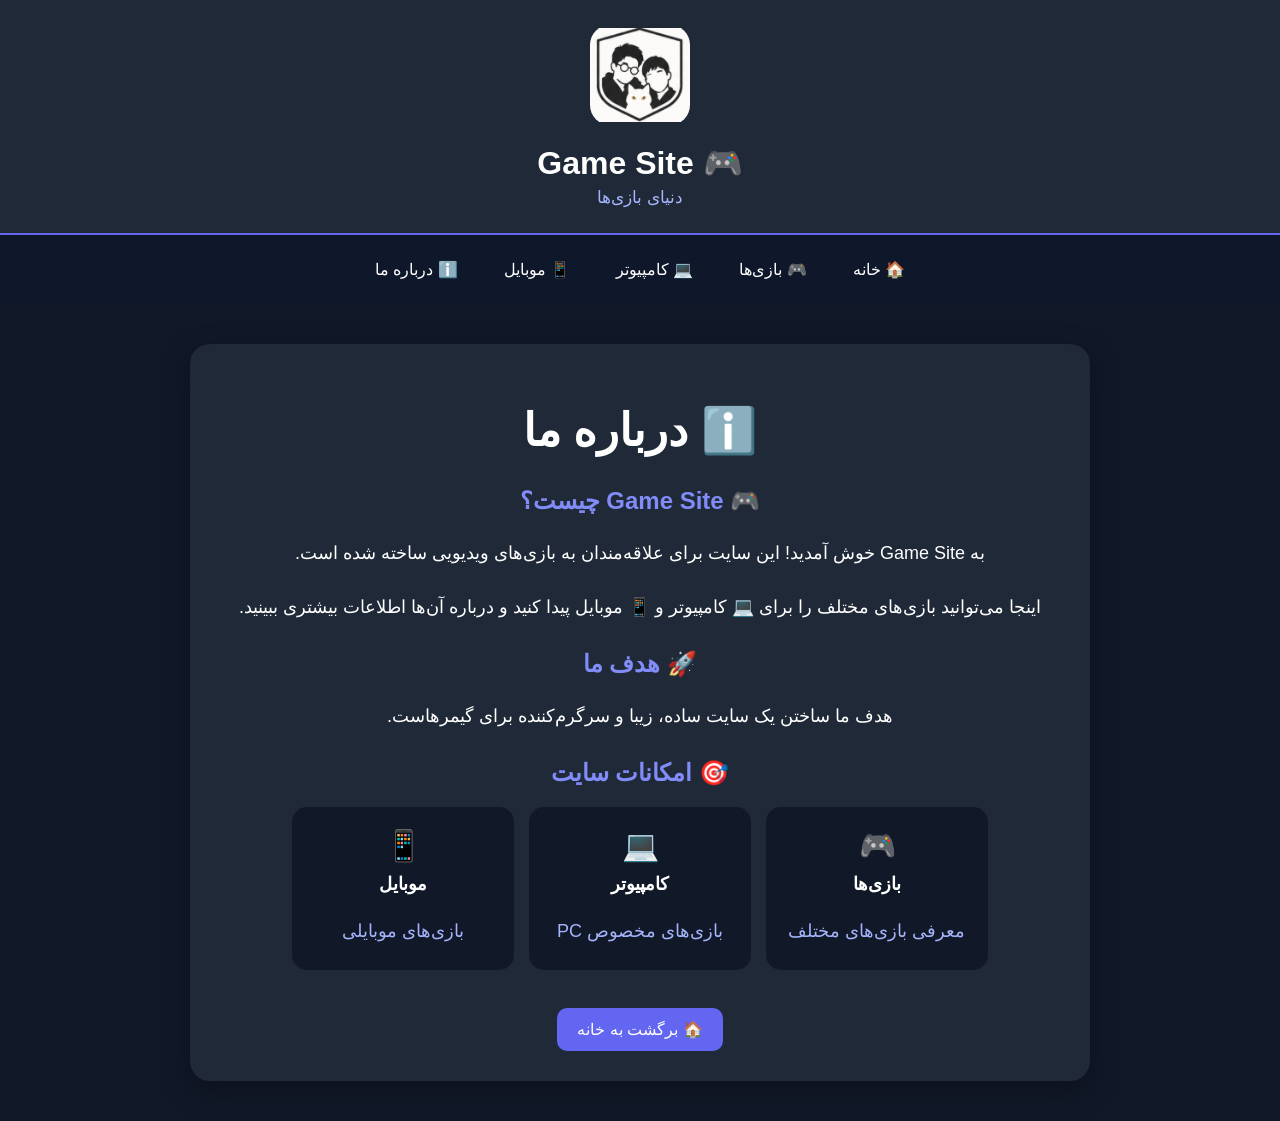
<file: about.html>
<!DOCTYPE html>
<html lang="fa" dir="rtl">

<head>
    <meta charset="UTF-8">
    <meta name="viewport" content="width=device-width, initial-scale=1.0">
    <title>درباره ما | Game Site</title>
    <link rel="stylesheet" href="style.css">
</head>

<body>
<header class="site-header">

    <img src="images/endersam%20amp.png" alt="لوگوی سایت">

    <h1>🎮 Game Site</h1>
    <p>دنیای بازی‌ها</p>

</header>
    <nav>
        <button class="menu-btn" onclick="toggleMenu()">☰</button>

        <a href="index.html">🏠 خانه</a>
        <a href="games.html">🎮 بازی‌ها</a>
        <a href="computer.html">💻 کامپیوتر</a>
        <a href="mobile.html">📱 موبایل</a>
        <a href="about.html">ℹ️ درباره ما</a>
    </nav>

    <main class="game-page">

        <div class="game-info">

            <h1>ℹ️ درباره ما</h1>

            <h2>🎮 Game Site چیست؟</h2>

            <p>
                به Game Site خوش آمدید!
                این سایت برای علاقه‌مندان به بازی‌های ویدیویی ساخته شده است.
            </p>

            <p>
                اینجا می‌توانید بازی‌های مختلف را برای
                💻 کامپیوتر و 📱 موبایل پیدا کنید
                و درباره آن‌ها اطلاعات بیشتری ببینید.
            </p>

            <h2>🚀 هدف ما</h2>

            <p>
                هدف ما ساختن یک سایت ساده، زیبا و سرگرم‌کننده
                برای گیمرهاست.
            </p>

            <h2>🎯 امکانات سایت</h2>

            <div class="game-stats">

                <div class="stat">
                    <span>🎮</span>
                    <strong>بازی‌ها</strong>
                    <p>معرفی بازی‌های مختلف</p>
                </div>

                <div class="stat">
                    <span>💻</span>
                    <strong>کامپیوتر</strong>
                    <p>بازی‌های مخصوص PC</p>
                </div>

                <div class="stat">
                    <span>📱</span>
                    <strong>موبایل</strong>
                    <p>بازی‌های موبایلی</p>
                </div>

            </div>

            <br>

            <button onclick="location.href='index.html'">
                🏠 برگشت به خانه
            </button>

        </div>

    </main>

    <script src="script.js"></script>

</body>
</html>
</file>
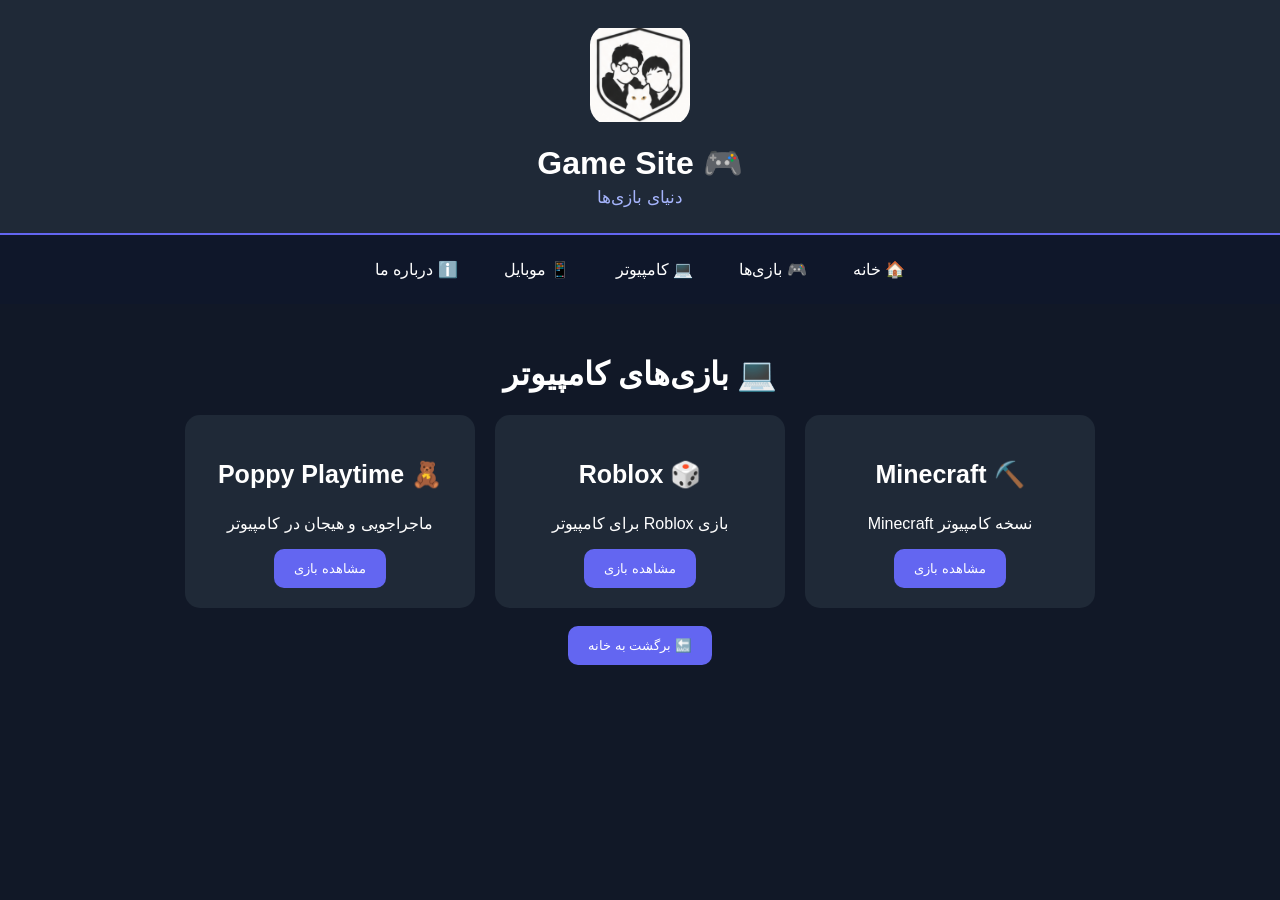
<file: computer.html>
<!DOCTYPE html>
<html lang="fa" dir="rtl">

<head>
    <meta charset="UTF-8">
    <meta name="viewport" content="width=device-width, initial-scale=1.0">
    <title>بازی‌های کامپیوتر | Game Site</title>
    <link rel="stylesheet" href="style.css">
</head>

<body>
<header class="site-header">

    <img src="images/endersam%20amp.png" alt="لوگوی سایت">

    <h1>🎮 Game Site</h1>
    <p>دنیای بازی‌ها</p>

</header>
    <nav>
        <button class="menu-btn" onclick="toggleMenu()">☰</button>

        <a href="index.html">🏠 خانه</a>
        <a href="games.html">🎮 بازی‌ها</a>
        <a href="computer.html">💻 کامپیوتر</a>
        <a href="mobile.html">📱 موبایل</a>
        <a href="about.html">ℹ️ درباره ما</a>
    </nav>

    <main>
        <h1>💻 بازی‌های کامپیوتر</h1>

        <div class="games">

            <div class="game">
                <h3>⛏️ Minecraft</h3>
                <p>نسخه کامپیوتر Minecraft</p>
                <button onclick="location.href='minecraft.html'">
                    مشاهده بازی
                </button>
            </div>

            <div class="game">
                <h3>🎲 Roblox</h3>
                <p>بازی Roblox برای کامپیوتر</p>
                <button onclick="location.href='roblox.html'">
                    مشاهده بازی
                </button>
            </div>

            <div class="game">
                <h3>🧸 Poppy Playtime</h3>
                <p>ماجراجویی و هیجان در کامپیوتر</p>
                <button onclick="location.href='poppy.html'">
                    مشاهده بازی
                </button>
            </div>

        </div>

        <br>

        <button onclick="location.href='index.html'">
            🔙 برگشت به خانه
        </button>

    </main>

    <script src="script.js"></script>

</body>
</html>
</file>
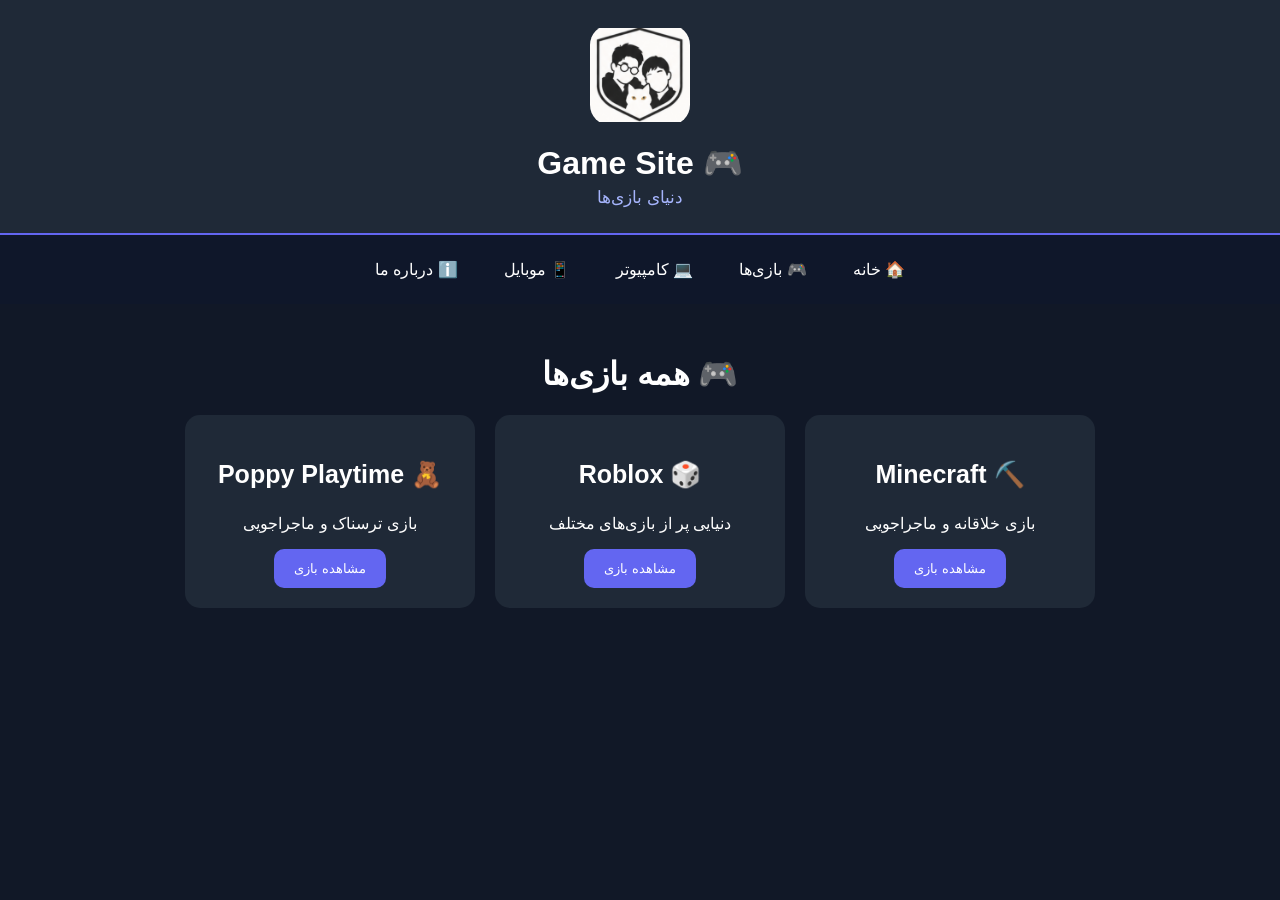
<file: games.html>
<!DOCTYPE html>
<html lang="fa" dir="rtl">

<head>
    <meta charset="UTF-8">
    <meta name="viewport" content="width=device-width, initial-scale=1.0">
    <title>بازی‌ها | Game Site</title>
    <link rel="stylesheet" href="style.css">
</head>

<body>
<header class="site-header">

    <img src="images/endersam%20amp.png" alt="لوگوی سایت">

    <h1>🎮 Game Site</h1>
    <p>دنیای بازی‌ها</p>

</header>
    <nav>
        <button class="menu-btn" onclick="toggleMenu()">☰</button>

        <a href="index.html">🏠 خانه</a>
        <a href="games.html">🎮 بازی‌ها</a>
        <a href="computer.html">💻 کامپیوتر</a>
        <a href="mobile.html">📱 موبایل</a>
        <a href="about.html">ℹ️ درباره ما</a>
    </nav>

    <main>
        <h1>🎮 همه بازی‌ها</h1>

        <div class="games">

            <div class="game">
                <h3>⛏️ Minecraft</h3>
                <p>بازی خلاقانه و ماجراجویی</p>
                <button onclick="location.href='minecraft.html'">
                    مشاهده بازی
                </button>
            </div>

            <div class="game">
                <h3>🎲 Roblox</h3>
                <p>دنیایی پر از بازی‌های مختلف</p>
                <button onclick="location.href='roblox.html'">
                    مشاهده بازی
                </button>
            </div>

            <div class="game">
                <h3>🧸 Poppy Playtime</h3>
                <p>بازی ترسناک و ماجراجویی</p>
                <button onclick="location.href='poppy.html'">
                    مشاهده بازی
                </button>
            </div>

        </div>
    </main>

    <script src="script.js"></script>

</body>
</html>
</file>
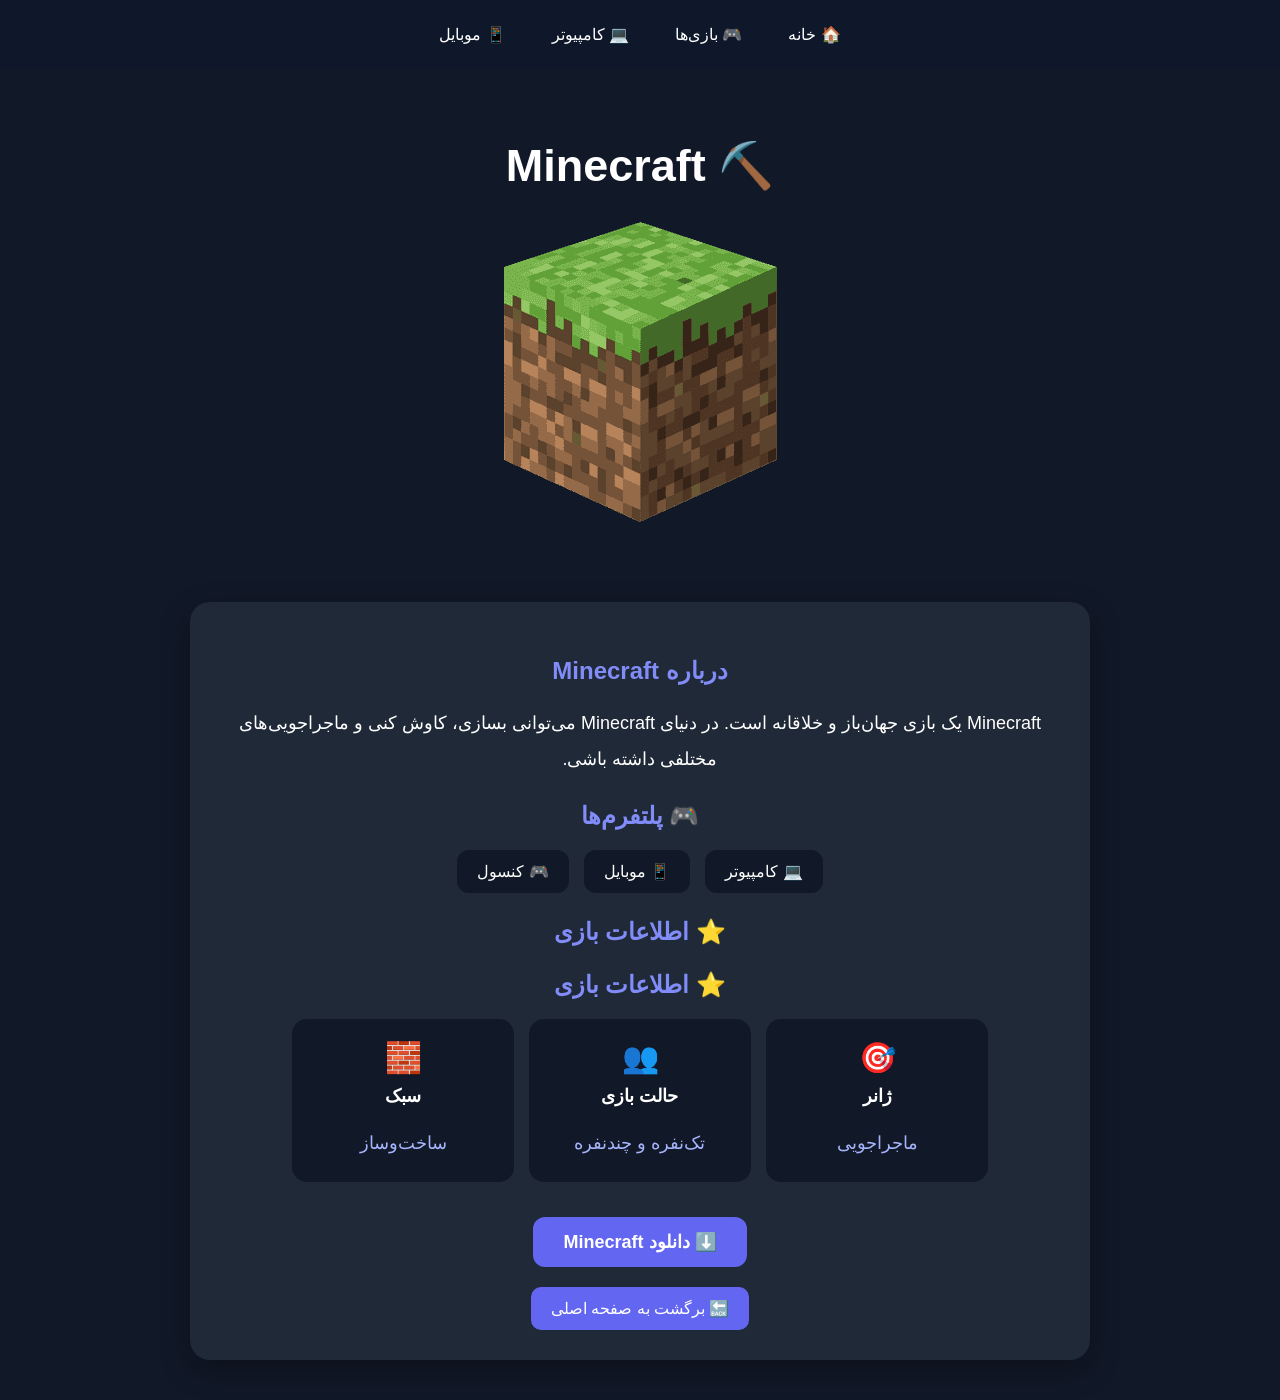
<file: minecraft.html>
<!DOCTYPE html>
<html lang="fa" dir="rtl">

<head>
    <meta charset="UTF-8">
    <meta name="viewport" content="width=device-width, initial-scale=1.0">
    <title>Minecraft | Game Site</title>
    <link rel="stylesheet" href="style.css">
</head>

<body>

    <nav>
        <a href="index.html">🏠 خانه</a>
        <a href="#">🎮 بازی‌ها</a>
        <a href="#">💻 کامپیوتر</a>
        <a href="#">📱 موبایل</a>
    </nav>

  <main class="game-page">

    <h1>⛏️ Minecraft</h1>
  <div class="game-cover">
    <img src="images/minecraft.png" alt="Minecraft">
</div>

        <div class="game-info">

            <h2>درباره Minecraft</h2>

            <p>
                Minecraft یک بازی جهان‌باز و خلاقانه است.
                در دنیای Minecraft می‌توانی بسازی، کاوش کنی
                و ماجراجویی‌های مختلفی داشته باشی.
            </p>

            <h2>🎮 پلتفرم‌ها</h2>

            <div class="platforms">
                <span>💻 کامپیوتر</span>
                <span>📱 موبایل</span>
                <span>🎮 کنسول</span>
            </div>

            <h2>⭐ اطلاعات بازی</h2>

            <h2>⭐ اطلاعات بازی</h2>

<div class="game-stats">

    <div class="stat">
        <span>🎯</span>
        <strong>ژانر</strong>
        <p>ماجراجویی</p>
    </div>

    <div class="stat">
        <span>👥</span>
        <strong>حالت بازی</strong>
        <p>تک‌نفره و چندنفره</p>
    </div>

    <div class="stat">
        <span>🧱</span>
        <strong>سبک</strong>
        <p>ساخت‌وساز</p>
    </div>
<a href="#" class="download-btn">
    ⬇️ دانلود Minecraft
</a>
</div>
            <button onclick="location.href='index.html'">
                🔙 برگشت به صفحه اصلی
            </button>

        </div>

    </main>

</body>
</html>
</file>
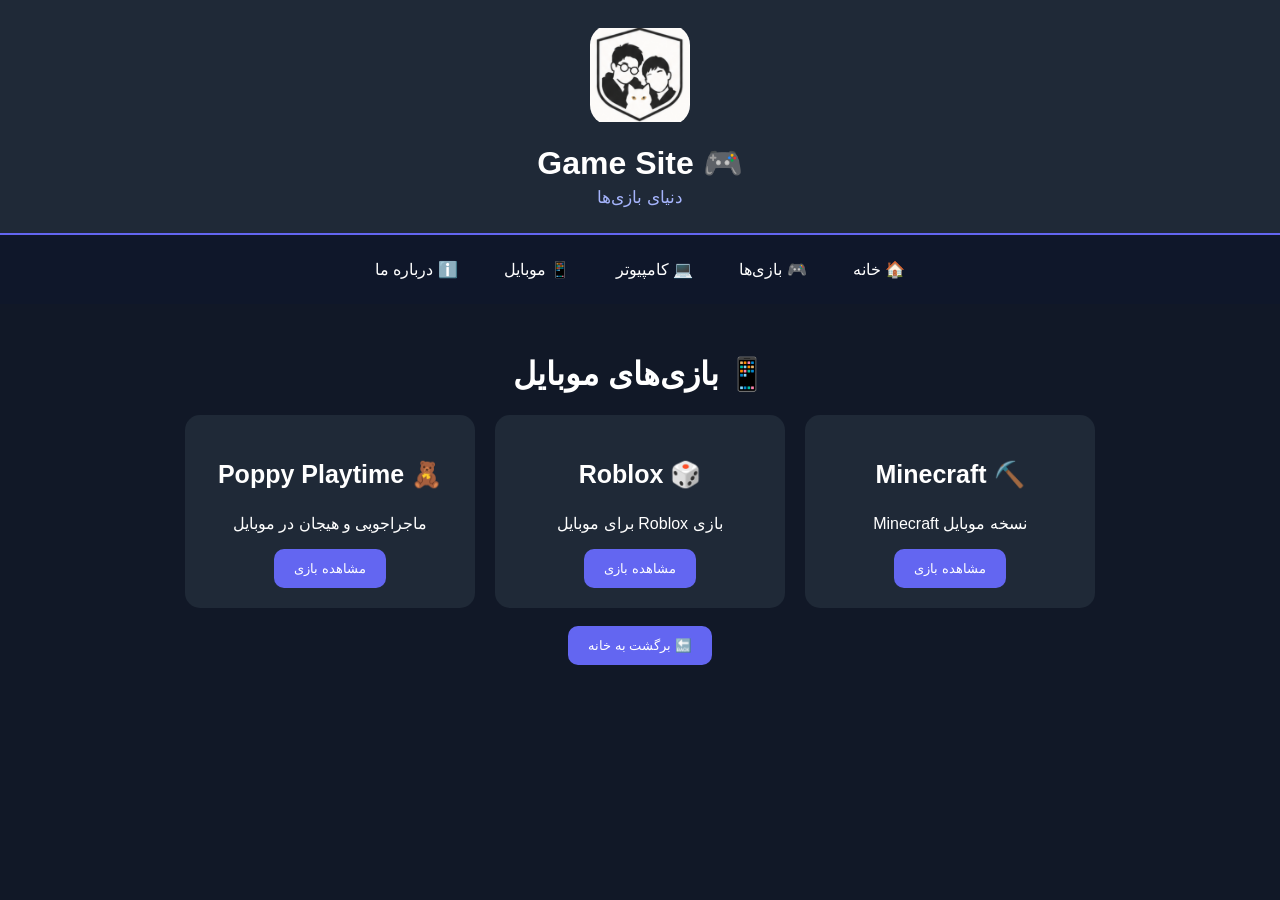
<file: mobile.html>
<!DOCTYPE html>
<html lang="fa" dir="rtl">

<head>
    <meta charset="UTF-8">
    <meta name="viewport" content="width=device-width, initial-scale=1.0">
    <title>بازی‌های موبایل | Game Site</title>
    <link rel="stylesheet" href="style.css">
</head>

<body>
<header class="site-header">

    <img src="images/endersam%20amp.png" alt="لوگوی سایت">

    <h1>🎮 Game Site</h1>
    <p>دنیای بازی‌ها</p>

</header>
    <nav>
        <button class="menu-btn" onclick="toggleMenu()">☰</button>

        <a href="index.html">🏠 خانه</a>
        <a href="games.html">🎮 بازی‌ها</a>
        <a href="computer.html">💻 کامپیوتر</a>
        <a href="mobile.html">📱 موبایل</a>
        <a href="about.html">ℹ️ درباره ما</a>
    </nav>

    <main>
        <h1>📱 بازی‌های موبایل</h1>

        <div class="games">

            <div class="game">
                <h3>⛏️ Minecraft</h3>
                <p>نسخه موبایل Minecraft</p>
                <button onclick="location.href='minecraft.html'">
                    مشاهده بازی
                </button>
            </div>

            <div class="game">
                <h3>🎲 Roblox</h3>
                <p>بازی Roblox برای موبایل</p>
                <button onclick="location.href='roblox.html'">
                    مشاهده بازی
                </button>
            </div>

            <div class="game">
                <h3>🧸 Poppy Playtime</h3>
                <p>ماجراجویی و هیجان در موبایل</p>
                <button onclick="location.href='poppy.html'">
                    مشاهده بازی
                </button>
            </div>

        </div>

        <br>

        <button onclick="location.href='index.html'">
            🔙 برگشت به خانه
        </button>

    </main>

    <script src="script.js"></script>

</body>
</html>
</file>
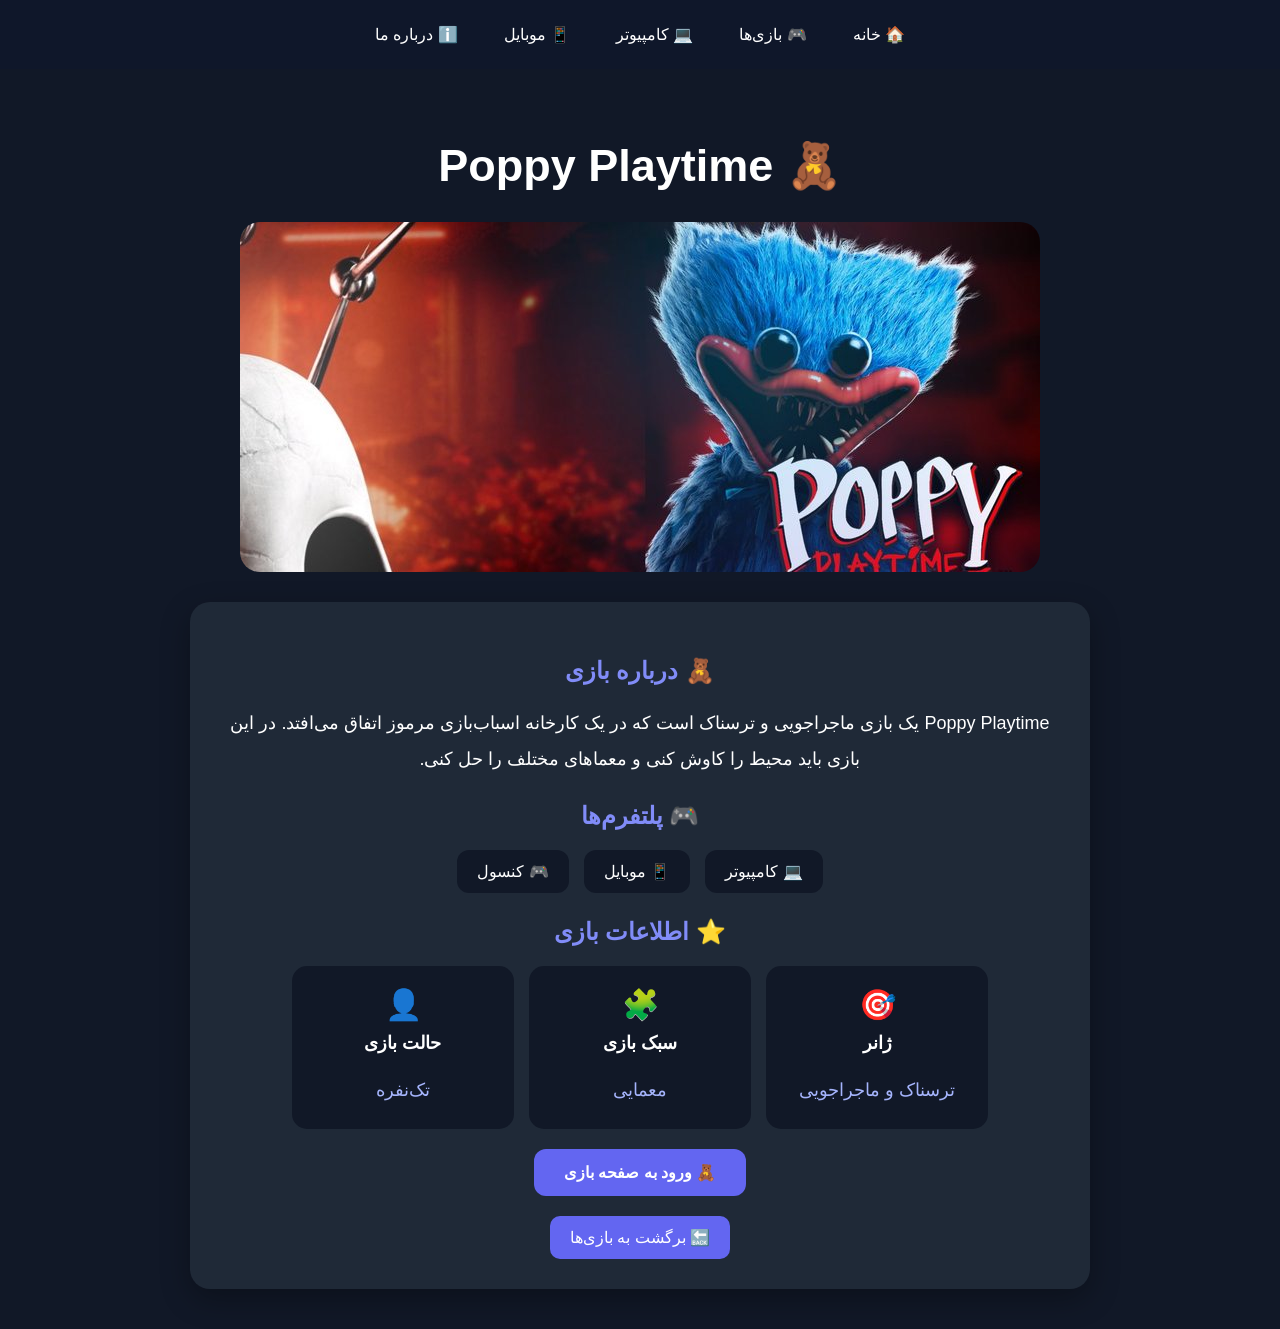
<file: poppy.html>
<!DOCTYPE html>
<html lang="fa" dir="rtl">

<head>
    <meta charset="UTF-8">
    <meta name="viewport" content="width=device-width, initial-scale=1.0">
    <title>Poppy Playtime | Game Site</title>
    <link rel="stylesheet" href="style.css">
</head>

<body>

    <nav>
        <button class="menu-btn" onclick="toggleMenu()">☰</button>

        <a href="index.html">🏠 خانه</a>
        <a href="games.html">🎮 بازی‌ها</a>
        <a href="computer.html">💻 کامپیوتر</a>
        <a href="mobile.html">📱 موبایل</a>
        <a href="about.html">ℹ️ درباره ما</a>
    </nav>

    <main class="game-page">

        <h1>🧸 Poppy Playtime</h1>

        <div class="game-cover">
            <img src="images/popy.jpg" alt="Poppy Playtime">
        </div>

        <div class="game-info">

            <h2>🧸 درباره بازی</h2>

            <p>
                Poppy Playtime یک بازی ماجراجویی و ترسناک
                است که در یک کارخانه اسباب‌بازی مرموز اتفاق می‌افتد.
                در این بازی باید محیط را کاوش کنی و معماهای مختلف را حل کنی.
            </p>

            <h2>🎮 پلتفرم‌ها</h2>

            <div class="platforms">
                <span>💻 کامپیوتر</span>
                <span>📱 موبایل</span>
                <span>🎮 کنسول</span>
            </div>

            <h2>⭐ اطلاعات بازی</h2>

            <div class="game-stats">

                <div class="stat">
                    <span>🎯</span>
                    <strong>ژانر</strong>
                    <p>ترسناک و ماجراجویی</p>
                </div>

                <div class="stat">
                    <span>🧩</span>
                    <strong>سبک بازی</strong>
                    <p>معمایی</p>
                </div>

                <div class="stat">
                    <span>👤</span>
                    <strong>حالت بازی</strong>
                    <p>تک‌نفره</p>
                </div>

            </div>

            <button class="download-btn">
                🧸 ورود به صفحه بازی
            </button>

            <br>

            <button onclick="location.href='games.html'">
                🔙 برگشت به بازی‌ها
            </button>

        </div>

    </main>

    <script src="script.js"></script>

</body>
</html>
</file>
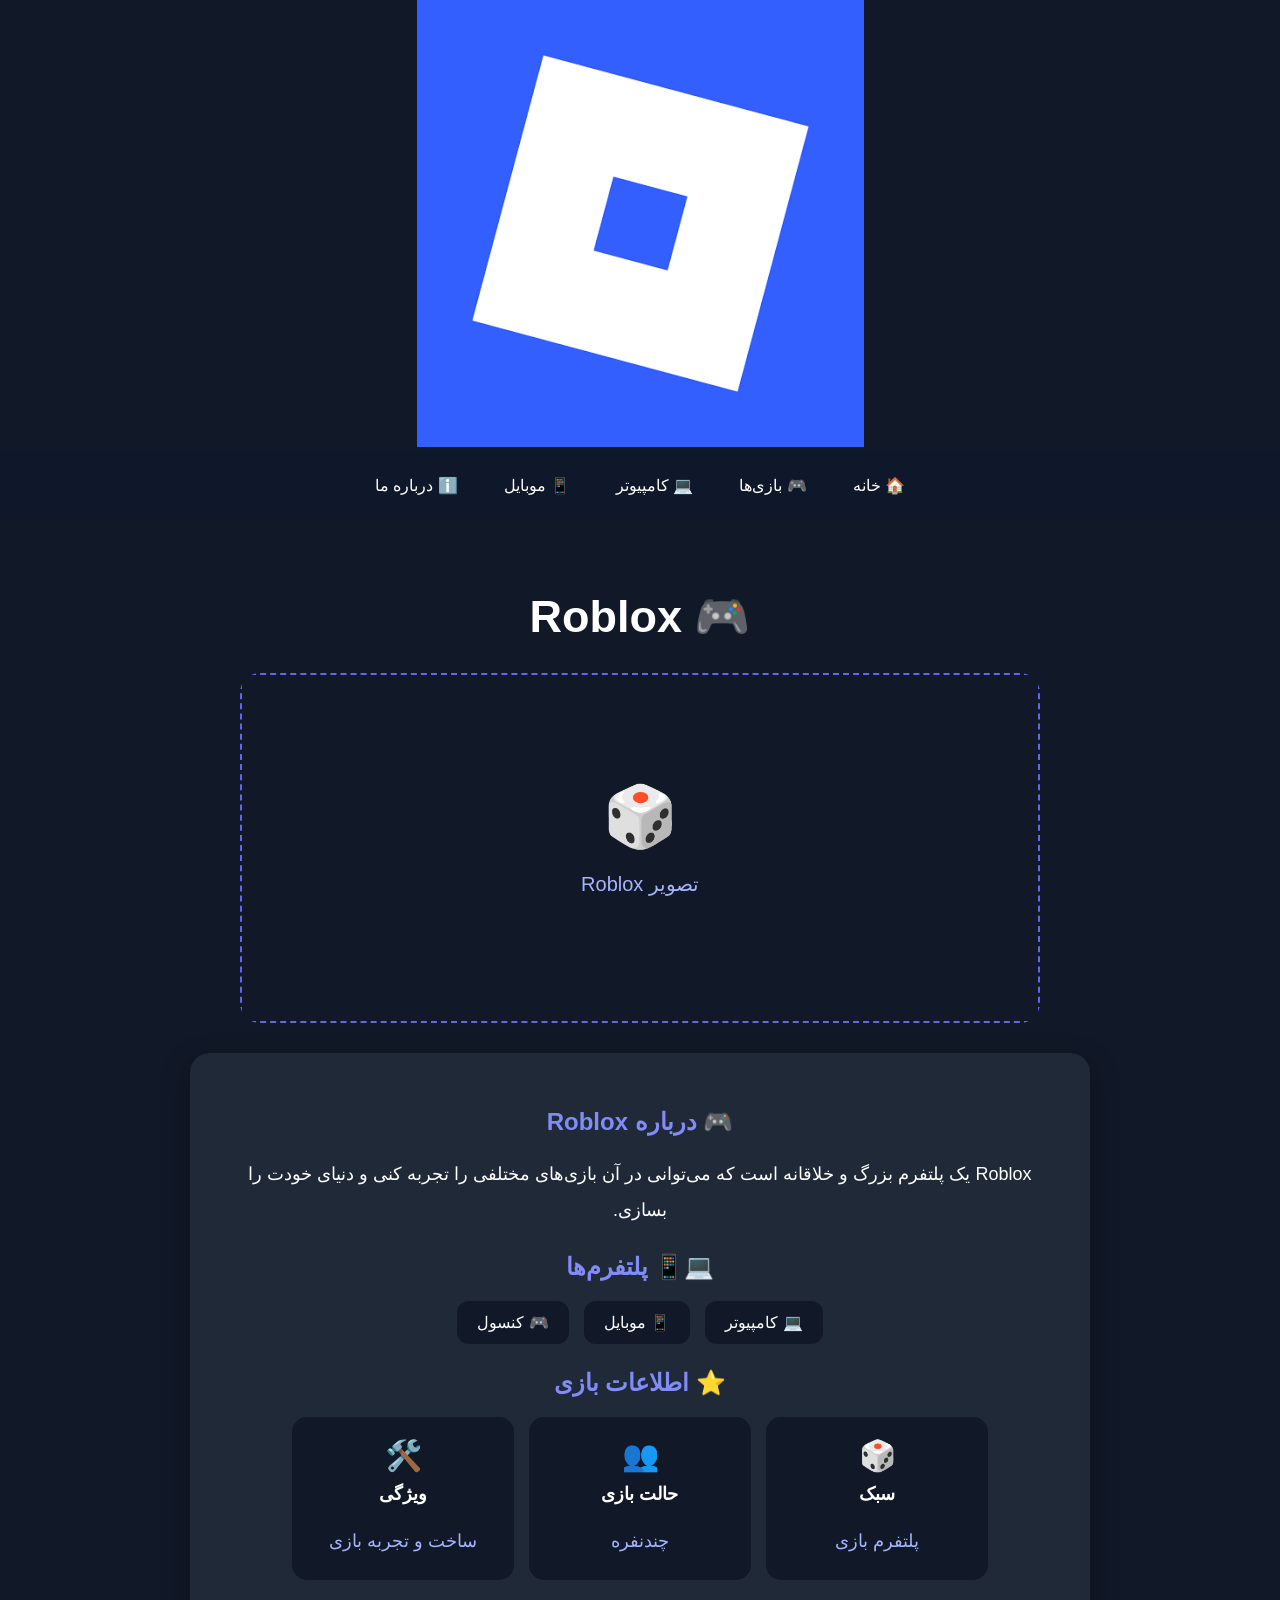
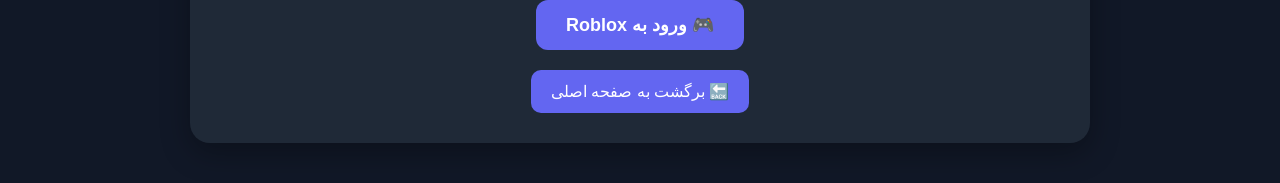
<file: roblox.html>
<!DOCTYPE html>
<html lang="fa" dir="rtl">

<head>
    <meta charset="UTF-8">
    <meta name="viewport" content="width=device-width, initial-scale=1.0">
    <title>Roblox | Game Site</title>
    <link rel="stylesheet" href="style.css">
</head>

<body>
<img src="images/roblox.png" alt="Roblox">
    <nav>
        <button class="menu-btn" onclick="toggleMenu()">☰</button>

        <a href="index.html">🏠 خانه</a>
        <a href="games.html">🎮 بازی‌ها</a>
        <a href="computer.html">💻 کامپیوتر</a>
        <a href="mobile.html">📱 موبایل</a>
        <a href="about.html">ℹ️ درباره ما</a>
    </nav>

    <main class="game-page">

        <h1>🎮 Roblox</h1>

        <div class="game-cover">
            <div class="cover-placeholder">
                🎲
                <p>تصویر Roblox</p>
            </div>
        </div>

        <div class="game-info">

            <h2>🎮 درباره Roblox</h2>

            <p>
                Roblox یک پلتفرم بزرگ و خلاقانه است که
                می‌توانی در آن بازی‌های مختلفی را تجربه کنی
                و دنیای خودت را بسازی.
            </p>

            <h2>💻📱 پلتفرم‌ها</h2>

            <div class="platforms">
                <span>💻 کامپیوتر</span>
                <span>📱 موبایل</span>
                <span>🎮 کنسول</span>
            </div>

            <h2>⭐ اطلاعات بازی</h2>

            <div class="game-stats">

                <div class="stat">
                    <span>🎲</span>
                    <strong>سبک</strong>
                    <p>پلتفرم بازی</p>
                </div>

                <div class="stat">
                    <span>👥</span>
                    <strong>حالت بازی</strong>
                    <p>چندنفره</p>
                </div>

                <div class="stat">
                    <span>🛠️</span>
                    <strong>ویژگی</strong>
                    <p>ساخت و تجربه بازی</p>
                </div>

            </div>

            <a href="#" class="download-btn">
                🎮 ورود به Roblox
            </a>

            <br>

            <button onclick="location.href='index.html'">
                🔙 برگشت به صفحه اصلی
            </button>

        </div>

    </main>

    <script src="script.js"></script>

</body>
</html>
</file>
<file: style.css>
body {
    margin: 0;
    font-family: Arial, sans-serif;
    background: #111827;
    color: white;
    text-align: center;
}

/* منوی بالای سایت */
nav {
    background: #0f172a;
    padding: 15px;
    display: flex;
    justify-content: center;
    gap: 10px;
    flex-wrap: wrap;
}

nav a {
    color: white;
    text-decoration: none;
    padding: 10px 18px;
    border-radius: 10px;
    transition: 0.2s;
}

nav a:hover {
    background: #6366f1;
}

/* هدر */
header {
    background: #1f2937;
    padding: 30px;
}

header h1 {
    margin: 0;
    font-size: 40px;
}

/* بخش بازی‌ها */
main {
    padding: 30px;
}

.games {
    display: flex;
    justify-content: center;
    gap: 20px;
    flex-wrap: wrap;
}

.game {
    background: #1f2937;
    width: 250px;
    padding: 20px;
    border-radius: 15px;
}

.game h3 {
    font-size: 25px;
}

button {
    background: #6366f1;
    color: white;
    border: none;
    padding: 12px 20px;
    border-radius: 10px;
    cursor: pointer;
}

button:hover {
    background: #818cf8;
}

footer {
    margin-top: 40px;
    padding: 20px;
    background: #1f2937;
}
/* صفحه اختصاصی بازی */

.game-page {
    max-width: 900px;
    margin: auto;
    padding: 40px 20px;
}

.game-page h1 {
    font-size: 45px;
    margin-bottom: 30px;
}

.game-info {
    background: #1f2937;
    padding: 30px;
    border-radius: 20px;
    box-shadow: 0 10px 30px rgba(0, 0, 0, 0.3);
}

.game-info h2 {
    color: #818cf8;
    margin-top: 25px;
}

.game-info p {
    font-size: 18px;
    line-height: 2;
}

.platforms {
    display: flex;
    justify-content: center;
    gap: 15px;
    flex-wrap: wrap;
    margin: 20px 0;
}

.platforms span {
    background: #111827;
    padding: 12px 20px;
    border-radius: 12px;
}

.game-info button {
    margin-top: 20px;
    font-size: 16px;
}
/* لوگوی صفحه بازی */

.site-logo {
    width: 140px;
    height: 140px;
    margin: 0 auto 25px;
    border-radius: 25px;
    background: #111827;
    display: flex;
    align-items: center;
    justify-content: center;
    overflow: hidden;
    border: 2px solid #6366f1;
}

.site-logo img {
    width: 100%;
    height: 100%;
    object-fit: contain;
}
/* تصویر اصلی بازی */

.game-cover {
    width: 100%;
    max-width: 800px;
    height: 350px;
    margin: 0 auto 30px;
    border-radius: 20px;
    overflow: hidden;
    background: #111827;
}

.cover-placeholder {
    width: 100%;
    height: 100%;
    display: flex;
    flex-direction: column;
    align-items: center;
    justify-content: center;
    font-size: 60px;
    border: 2px dashed #6366f1;
    box-sizing: border-box;
}

.cover-placeholder p {
    font-size: 20px;
    color: #a5b4fc;
}
/* کارت‌های اطلاعات بازی */

.game-stats {
    display: flex;
    justify-content: center;
    gap: 15px;
    flex-wrap: wrap;
    margin-top: 20px;
}

.stat {
    background: #111827;
    width: 180px;
    padding: 20px;
    border-radius: 15px;
    transition: 0.2s;
}

.stat:hover {
    transform: translateY(-5px);
}

.stat span {
    font-size: 30px;
}

.stat strong {
    display: block;
    margin-top: 10px;
    font-size: 18px;
}

.stat p {
    margin-bottom: 0;
    color: #c7d2fe;
}
/* افکت حرفه‌ای کارت‌های اطلاعات */

.stat {
    cursor: default;
    border: 1px solid transparent;
}

.stat:hover {
    transform: translateY(-8px);
    border-color: #6366f1;
    box-shadow: 0 10px 25px rgba(99, 102, 241, 0.25);
}

.stat span {
    display: block;
    margin-bottom: 8px;
}

.stat strong {
    color: white;
}

.stat p {
    color: #a5b4fc;
}
/* دکمه اصلی بازی */

.download-btn {
    background: #6366f1;
    color: white;
    border: none;
    padding: 14px 30px;
    border-radius: 12px;
    font-size: 18px;
    font-weight: bold;
    cursor: pointer;
    margin: 20px 10px 0;
    transition: 0.25s;
}

.download-btn:hover {
    transform: translateY(-3px);
    box-shadow: 0 8px 20px rgba(99, 102, 241, 0.4);
}
/* نسخه موبایل */

@media (max-width: 600px) {

    header {
        padding: 20px 10px;
    }

    header h1 {
        font-size: 30px;
    }

    main {
        padding: 20px 10px;
    }

    nav {
        padding: 10px 5px;
        gap: 5px;
    }

    nav a {
        padding: 8px 10px;
        font-size: 14px;
    }

    .games {
        flex-direction: column;
        align-items: center;
    }

    .game {
        width: 90%;
        max-width: 300px;
        box-sizing: border-box;
    }

    .game-page {
        padding: 25px 10px;
    }

    .game-page h1 {
        font-size: 32px;
    }

    .game-cover {
        height: 220px;
    }

    .game-info {
        padding: 20px 15px;
    }

    .game-info p {
        font-size: 16px;
    }

    .stat {
        width: 100%;
        max-width: 250px;
    }

    .download-btn {
        width: 90%;
        margin: 10px auto;
    }
}
/* منوی موبایل */

.menu-btn {
    display: none;
    background: transparent;
    color: white;
    border: none;
    font-size: 28px;
    cursor: pointer;
    @media (max-width: 600px) {
    .menu-btn {
        display: block;
    }
}
}

/* فقط روی موبایل */
@media (max-width: 600px) {

    nav {
        position: relative;
        flex-direction: column;
        align-items: center;
    }

    .menu-btn {
        display: block;
    }

    nav a {
        display: none;
        width: 80%;
        text-align: center;
    }

    nav.menu-open a {
        display: block;
    }
}
.menu-btn {
    width: 50px;
    height: 50px;
    border-radius: 12px;
    background: #6366f1;
    color: white;
    border: none;
    font-size: 28px;
    cursor: pointer;
    transition: 0.2s;
}

.menu-btn:hover {
    transform: scale(1.08);
    background: #818cf8;
}
.download-btn {
    display: inline-block;
    text-decoration: none;
    background: #6366f1;
    color: white;
    padding: 14px 30px;
    border-radius: 12px;
    font-size: 18px;
    font-weight: bold;
    transition: 0.25s;
}

.download-btn:hover {
    transform: translateY(-3px);
    box-shadow: 0 8px 20px rgba(99, 102, 241, 0.4);
}
/* ظاهر اختصاصی صفحه Roblox */
    
/* لوگوی سایت */

.site-header {
    background: #1f2937;
    padding: 25px 20px;
    text-align: center;
    border-bottom: 2px solid #6366f1;
}

.site-header img {
    width: 100px;
    height: 100px;
    object-fit: contain;
    border-radius: 20px;
    margin-bottom: 10px;
    transition: 0.3s;
}

.site-header img:hover {
    transform: scale(1.08) rotate(2deg);
}

.site-header h1 {
    margin: 5px 0;
    font-size: 32px;
}

.site-header p {
    margin: 5px 0 0;
    color: #a5b4fc;
    font-size: 17px;
}
.support-section {
    background: #1f2937;
    margin: 40px auto;
    padding: 30px 20px;
    max-width: 800px;
    border-radius: 20px;
    text-align: center;
}

.support-section h2 {
    color: #818cf8;
    font-size: 30px;
}

.support-section p {
    color: #c7d2fe;
    font-size: 17px;
}

.support-btn {
    display: inline-block;
    margin: 10px;
    padding: 14px 25px;
    background: #6366f1;
    color: white;
    text-decoration: none;
    border-radius: 12px;
    font-weight: bold;
    transition: 0.2s;
}

.support-btn:hover {
    transform: translateY(-3px);
    background: #818cf8;
}
</file>
